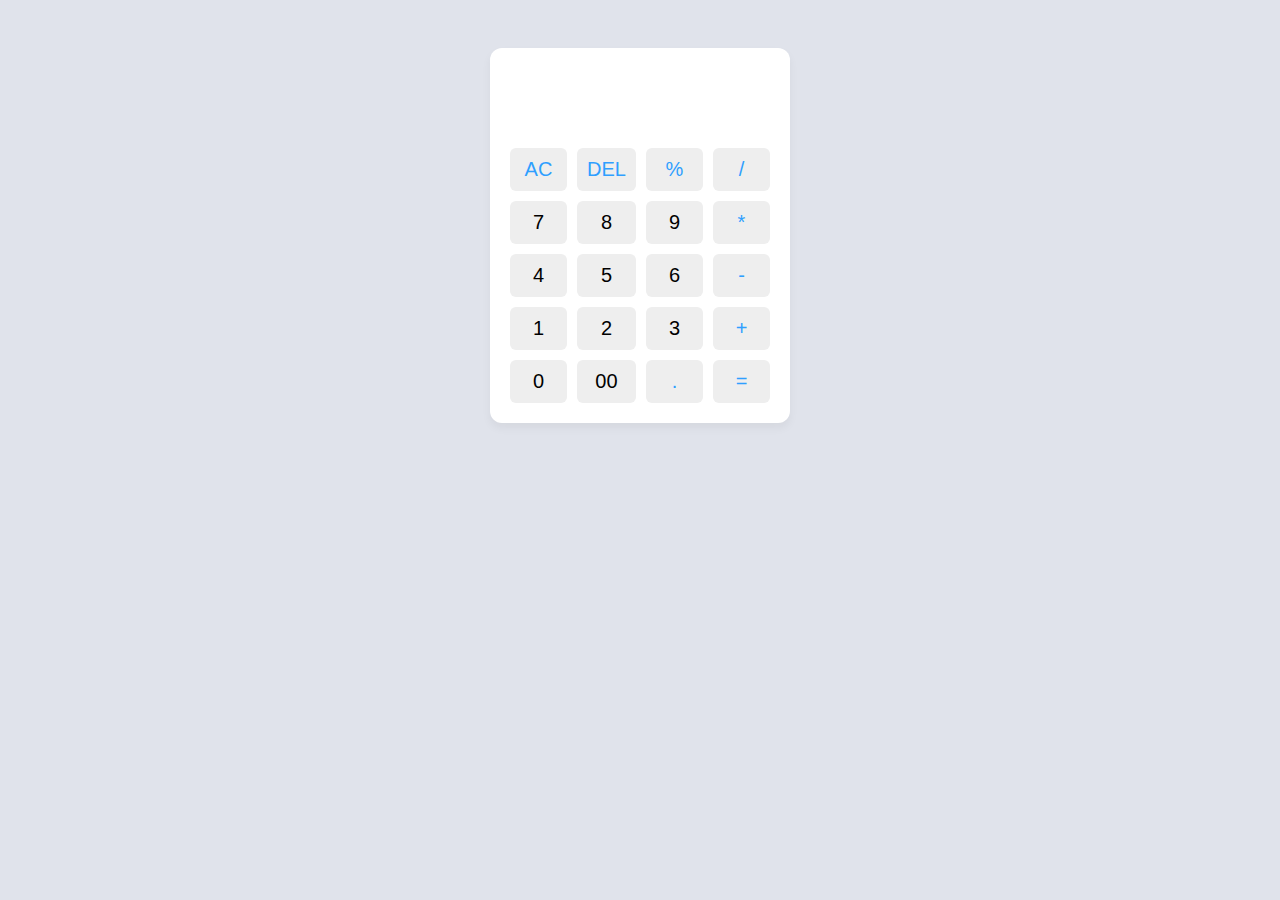
<file: CALCULATOR/index.html>
<!DOCTYPE html>
<html lang="en">
<head>
    <meta charset="UTF-8">
    <meta name="viewport" content="width=device-width, initial-scale=1.0">
    <title>CALCULATOR</title>
    <link rel="stylesheet" href="calc.css">
</head>
<body>
 

    <div class="container">
        <input type="text" class="display">

        <div class="buttons">
            <button class="operator" data-value="AC">AC</button>
            <button class="operator" data-value="DEL">DEL</button>
            <button class="operator" data-value="%">%</button>
            <button class="operator" data-value="/">/</button>

            <button data-value="7">7</button>
            <button data-value="8">8</button>
            <button data-value="9">9</button>
            <button class="operator" data-value="*">*</button>

            <button data-value="4">4</button>
            <button data-value="5">5</button>
            <button data-value="6">6</button>
            <button class="operator" data-value="-">-</button>

            <button data-value="1">1</button>
            <button data-value="2">2</button>
            <button data-value="3">3</button>
            <button class="operator" data-value="+">+</button>

            <button data-value="0">0</button>
            <button data-value="00">00</button>
            <button class="operator" data-value=".">.</button>
            <button class="operator" data-value="=">=</button>
        </div>
    </div>

 
    <script src="index.js"></script>
</body>
</html>
</file>
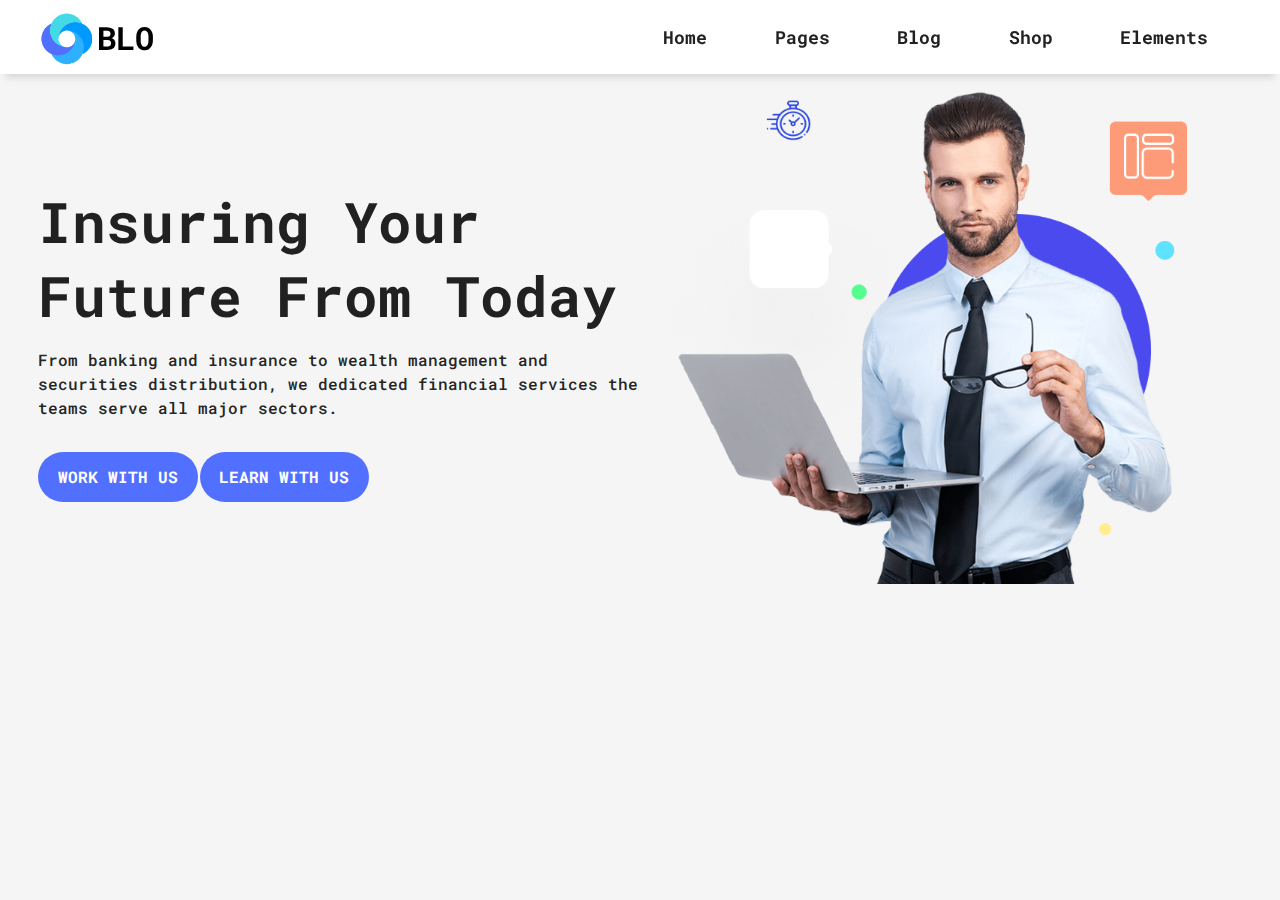
<file: LANDING PAGE/index.html>
<!DOCTYPE html>
<html lang="en">
<head>
    <meta charset="UTF-8">
    <meta name="viewport" content="width=device-width, initial-scale=1.0">
    <title>LANDING-PAGE</title>
    <link rel="stylesheet" href="land.css">
</head>
<body>
    
    <!-- HEADER SECTION  -->
    <header class="header" id="home"> 
        <a href="" class="logo">
            <img class="logo-img align-center" src="image/logo.png" alt="logo">
            <h2>BLO </h2> 
            
            
        </a> 
     
        <div class="navbar">  
            <div class="list">
                <a href="#home" title="Home" class="home act">
                    Home
                </a>

                <a href="#work" title="Work" class="work act" >
                    Pages
                </a>

                <a href="#contact" title="Contact" class="contact act">
                    Blog
                </a>

                <a href="#contact" title="Contact" class="contact act">
                    Shop
                </a>

                <a href="#contact" title="Contact" class="contact act">
                    Elements
                </a>

            </div> 
               <!-- connect nav -->
            <div class="links">  
                <a href="https://github.com/DegualDaniel" target="_blank"> <i class="fa-brands fa-github"></i></a>
                <a href="https://www.linkedin.com/in/daniel-degual-a4b172215" target="_blank"><i class="fa-brands fa-linkedin"></i></a>
                <a href="https://twitter.com/DegualDani?t=ULjzo8WXAid5bOVamVfZqQ&s=09" target="_blank"> <i class="fa-brands fa-x-twitter"></i></a> 
                <a href="https://gmail.com"><i class="fa-solid fa-envelope" target="_blank"></i></a> 
                <a href="#"> <i class="fa-brands fa-youtube"></i>  </a>
            </div>
        </div>
        <!-- MENU BUTTON -->
        <div class="menu">
            <div class="line1"></div>
            <div class="line2"></div>
            <div class="line3"></div>
        </div> 
    <!-- </nav>  --> 
 </header> 

            <!-- HERO SECTION -->
    <section class="sec1">
        <div class="cont1">

            <div class="content">
                <div class="cont1-head">
                    <h1>Insuring Your Future From Today</h1>
                </div>
                <div class="cont-text">
                    <p>From banking and insurance to wealth management and 
                        securities distribution, we dedicated financial services 
                        the teams serve all major sectors.
                    </p>
                </div>
                <div class="btn-cont">
                    <div class="btn1">
                        <p>WORK WITH US </p>
                    </div>
                    <div class="btn2">
                        <P>LEARN WITH US</P>
                    </div>
                </div>
            </div>

        </div>

        <div class="cont2">
            <div class="img-cont">
                <img src="image/Group 65.png" alt="hero-img">
            </div>
        </div>

    </section>













    <script src="land.js"></script>
</body>
</html>
</file>
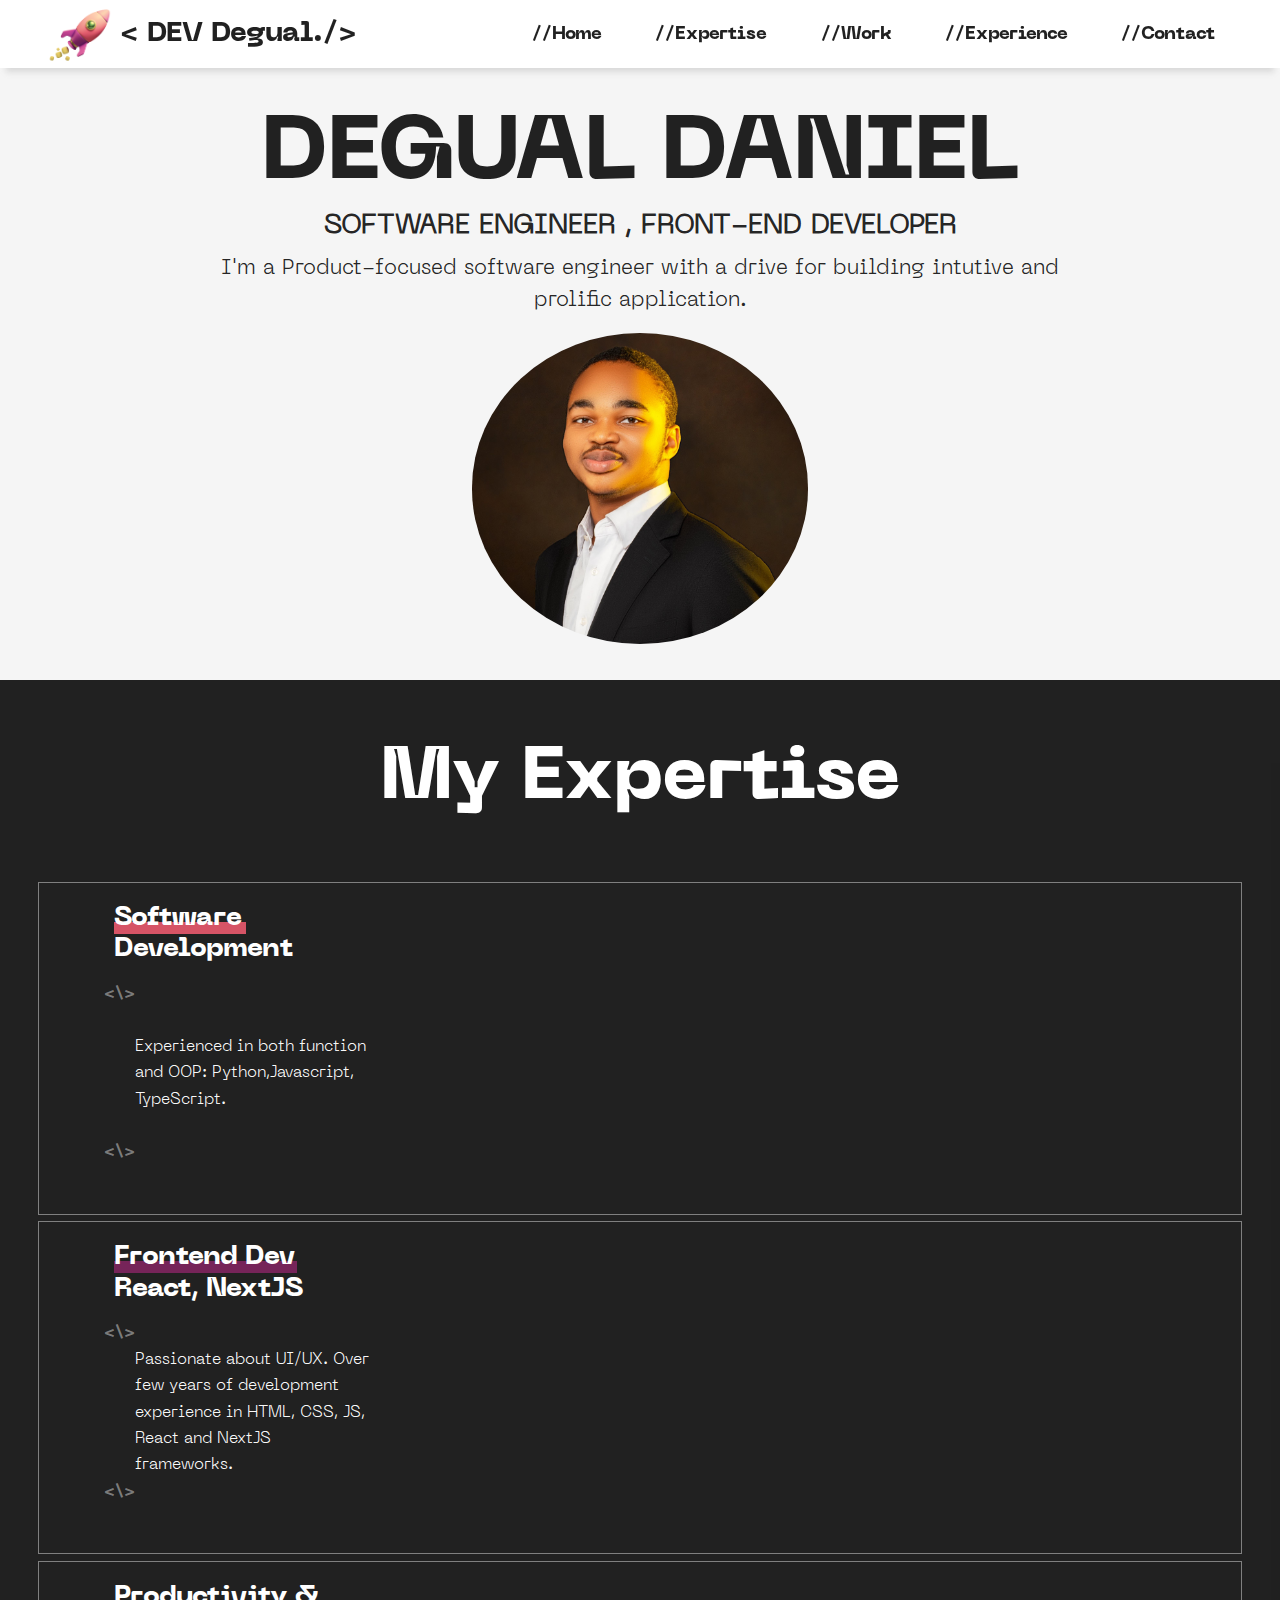
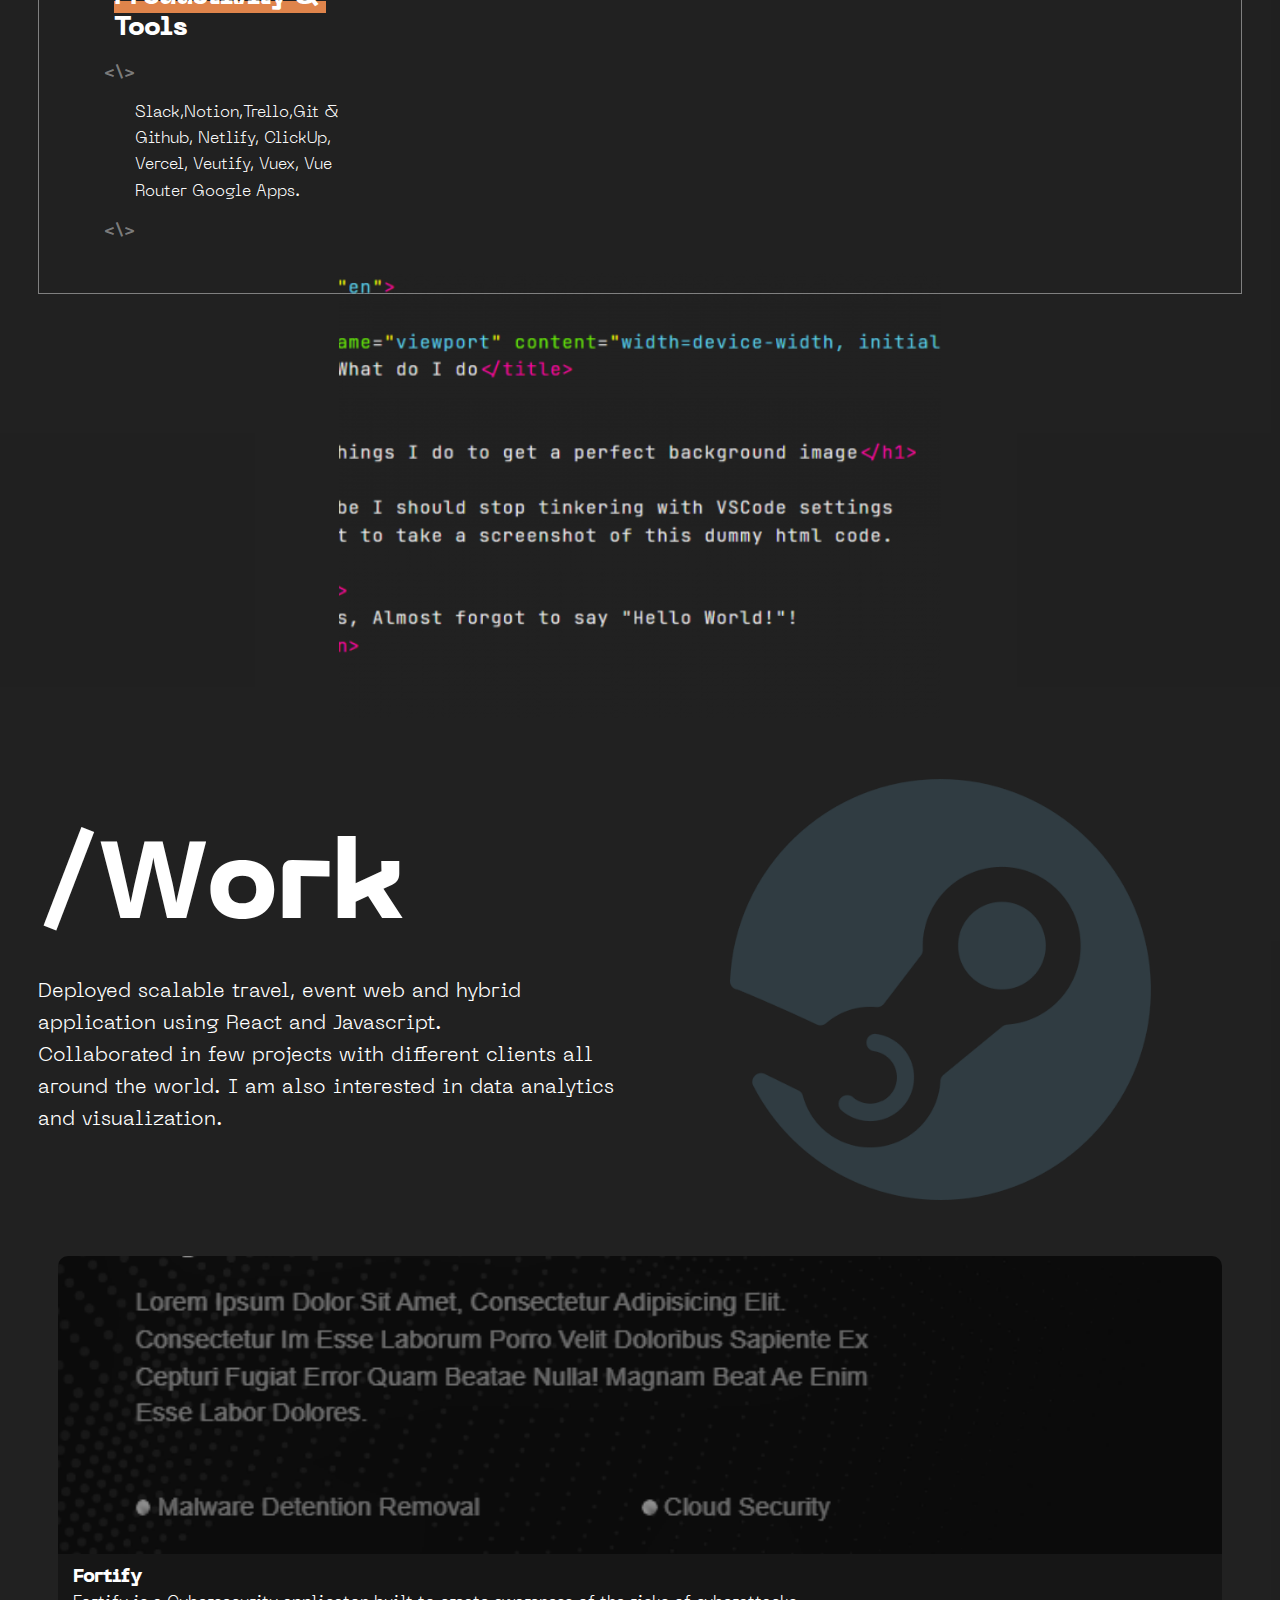
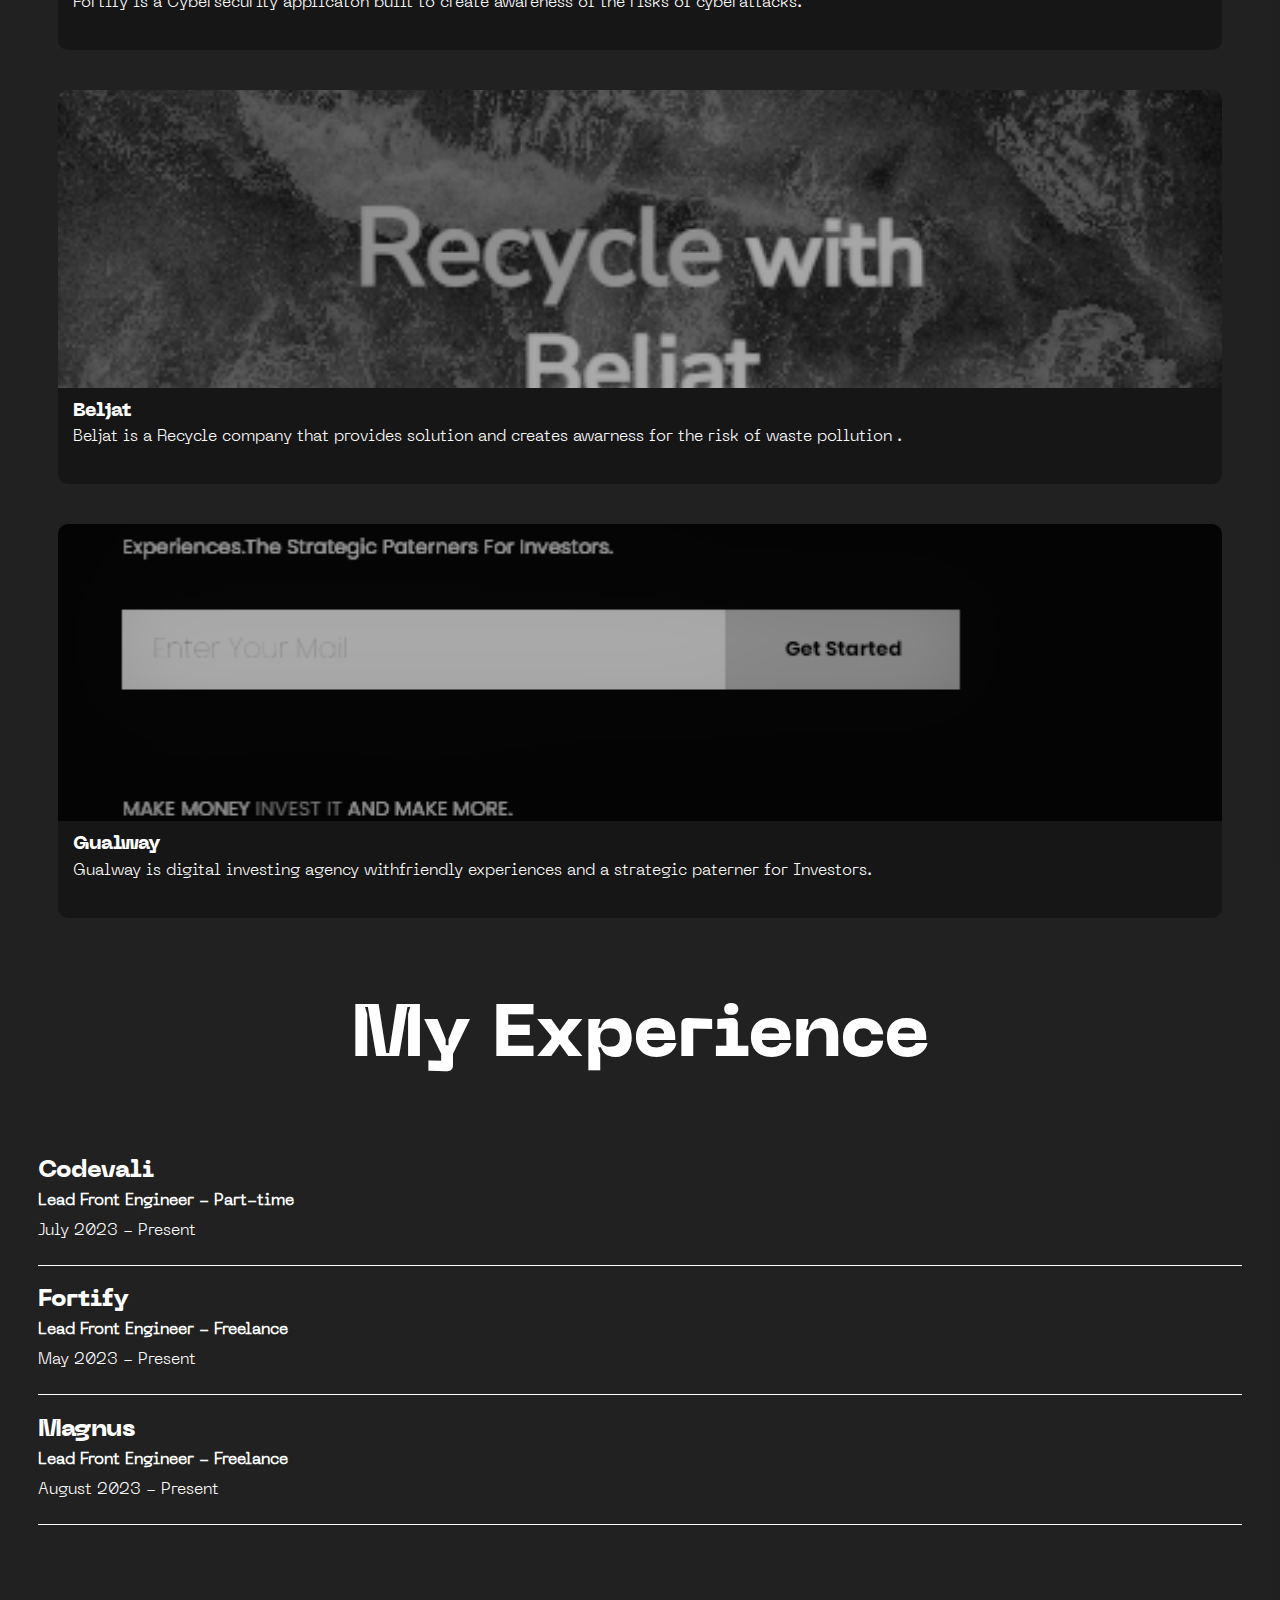
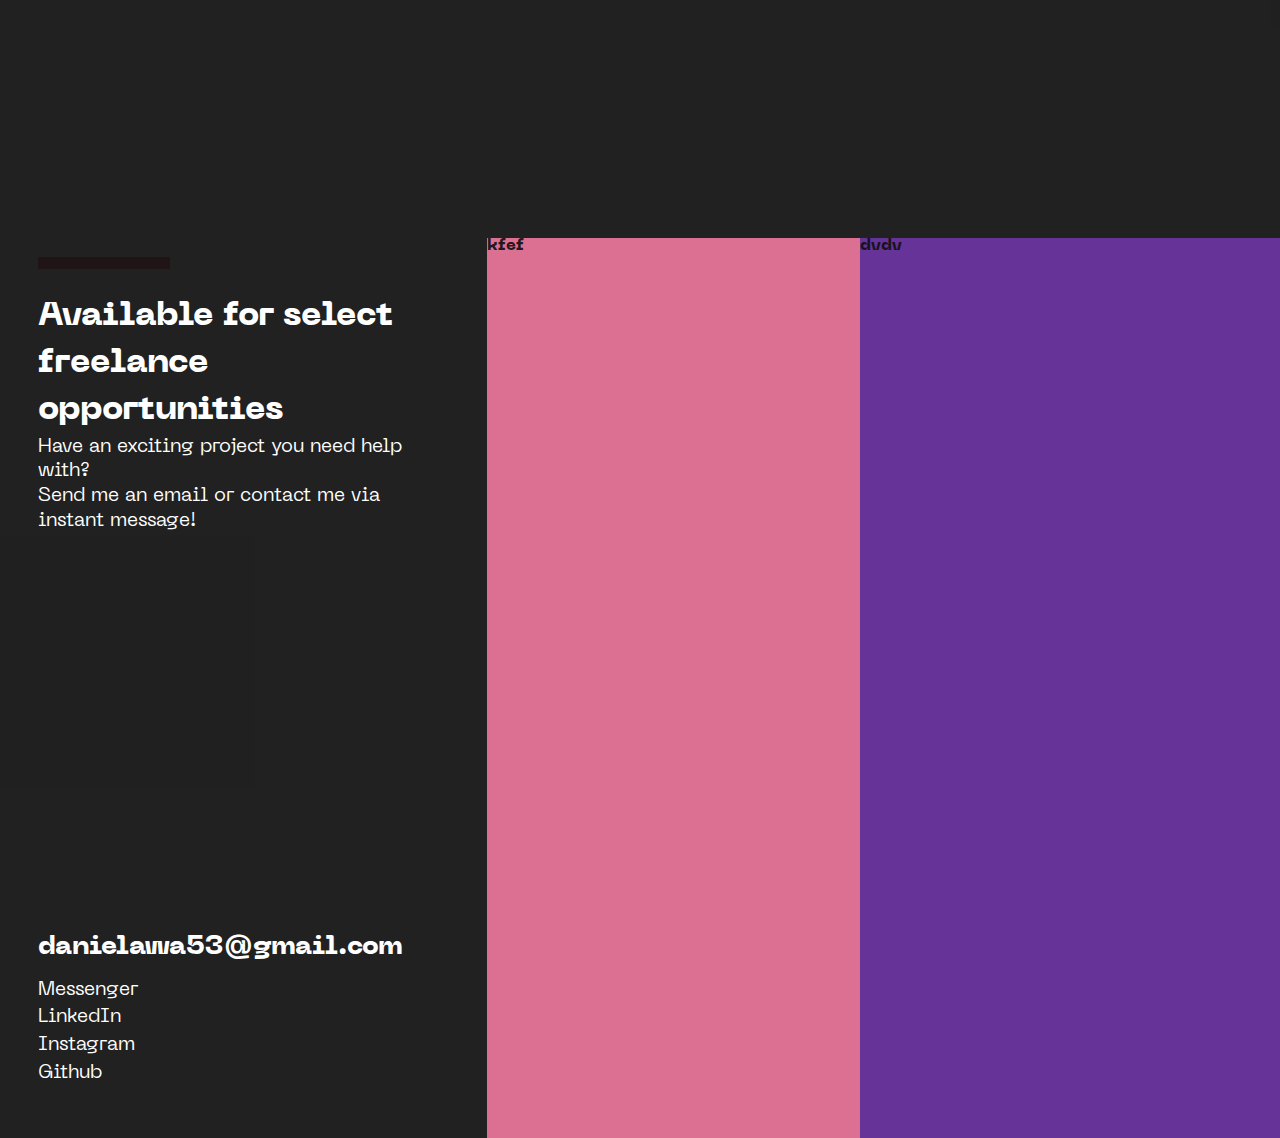
<file: PORTFOLIO/index.html>
<!DOCTYPE html>
<html lang="en">
<head>
    <meta charset="UTF-8">
    <meta name="viewport" content="width=device-width, initial-scale=1.0">
    <title>PORTFOLIO</title>
    <link rel="stylesheet" href="portfolio.css">
        <!-- font awsome --> 
        <link rel="stylesheet" href="https://cdnjs.cloudflare.com/ajax/libs/font-awesome/6.4.2/css/all.min.css" integrity="sha512-z3gLpd7yknf1YoNbCzqRKc4qyor8gaKU1qmn+CShxbuBusANI9QpRohGBreCFkKxLhei6S9CQXFEbbKuqLg0DA==" crossorigin="anonymous" referrerpolicy="no-referrer" />
        <!--  --> 
</head>
<body>
   
  <!-- HEADER SECTION  -->
  <header class="header" id="home"> 
    <a href="" class="logo">
        <img class="logo-img align-center" src="image/logo.png" alt="logo">
        <!-- <h2>DEV Degual.<span>_</span></h2>   -->
        <h2> <  DEV Degual./> </h2> 
    </a> 
 
    <div class="navbar">  
        <div class="list"> 
            <a href="#home" title="Home" class="home act">
                //Home
            </a>
            <a href="#expertise" title="Expertise" class="work act" >
                //Expertise
            </a>
            <a href="#work" title="Work" class="contact act">
                //Work
            </a>
            <a href="#experience" title="Experience" class="contact act">
                //Experience
            </a>

            <a href="#contact" title="Contact" class="contact act">
                //Contact
            </a>

        </div> 
           <!-- connect nav -->
        <div class="links">  
            <a href="https://github.com/DegualDaniel" target="_blank"> <i class="fa-brands fa-github"></i></a>
            <a href="https://www.linkedin.com/in/daniel-degual-a4b172215" target="_blank"><i class="fa-brands fa-linkedin"></i></a>
            <a href="https://twitter.com/DegualDani?t=ULjzo8WXAid5bOVamVfZqQ&s=09" target="_blank"> <i class="fa-brands fa-x-twitter"></i></a> 
            <a href="https://gmail.com"><i class="fa-solid fa-envelope" target="_blank"></i></a> 
            <a href="#"> <i class="fa-brands fa-youtube"></i>  </a>
        </div>
    </div>
    <!-- MENU BUTTON -->
    <div class="menu">
        <div class="line1"></div>
        <div class="line2"></div>
        <div class="line3"></div>
    </div> 
<!-- </nav>  --> 
</header> 

 <!-- *********HERO SECTION************ -->
 <div class="hero-section" id="home"> 
    <div class="hero-cont">
        <div class="hero-1" data-aos="fade-down" data-aos-duration="1500">
            <div class="hero-head">
                <h1>DEGUAL DANIEL</h1>
            </div>

            <div class="hero-text">
                <h3>
                    SOFTWARE ENGINEER , 
                    FRONT-END DEVELOPER
                </h3>
                <p> 
                     I'm a Product-focused software engineer  with a 
                     drive for  building intutive and prolific application.   
                </p>
            </div> 
            <div class="img-cont">
                <div class="hero-img">
                    <img src="image/Gual.jpg" alt="hero-img">
                </div>
            </div>
            <!-- *************************LINKS*************************88 -->
            <div class="hero-link">
                <div>
                    <a href="https://github.com/DegualDaniel" target="_blank"><i class="fa-brands fa-github"></i></a>
                </div>
                <div>
                    <a href="https://www.linkedin.com/in/daniel-degual-a4b172215" target="_blank"><i class="fa-brands fa-linkedin"></i></a>
                </div>
                <div>
                    <a href="https://twitter.com/DegualDani?t=ULjzo8WXAid5bOVamVfZqQ&s=09" target="_blank"> <i class="fa-brands fa-x-twitter"></i></a> 
                </div>
                <div> 
                    <a href="https://gmail.com"><i class="fa-solid fa-envelope" target="_blank"></i></a> 
                </div>
                <div>
                    <a href="#"> <i class="fa-brands fa-youtube"></i>  </a>
                </div>
            </div>

        </div>   
    </div> 
 </div>


  <!-- *********EXPERTISE SECTION************ -->
  <div class="tech-section" id="expertise">

    <div class="tech-head-cnt"> 
            <div class="tech-head2">
                <h1>My Expertise</h1>
            </div> 
    </div>
    <!-- ********** -->

    
    <div class="stack-sec">

        <div class="tech-cont1">
            <div class="box">
                <div class="icn">
                    <a href="#"><i class="fa-solid fa-code-compare icnn" <i class="fa-solid fa-code-compare" style="color: #f0f4f9;"> </i> </a>
                </div> 
                <div class="software-box">
                    <h2>
                        <span>Software</span>    
                        Development
                    </h2>
                    <div class="liner"></div>
                </div>
            </div>
            <div class="box2">
                <div style="color: rgba(255, 255, 255, 0.432);">
                    <\>
 
                    <br> <br> <br>  <br><br> <br>
                    <\>
                </div>
                <div>
                    <h4>
                       
                            Experienced in both function and OOP: 
                            Python,Javascript, TypeScript.
                       
                    </h4>
                </div>
            </div>
        </div>

        <!-- ******************************* -->

        <div class="tech-cont1">
            <div class="box">
                <div class="icn">
                    <a href="#"> <i class="fa-brands fa-react" style="color: #f0f4f9;"> </i> </a>
                </div> 
                <div class="software-box">
                    <h2>
                        <span>Frontend Dev</span>    
                        React, NextJS
                    </h2>
                    <div class="liner-2"></div>
                </div>
            </div>
            <div class="box2">
                <div style="color: rgba(255, 255, 255, 0.432);">
                    <\>
 
                    <br> <br> <br>  <br> <br><br>
                    <\>
                </div>
                <div>
                    <h4>
                       
                        Passionate about UI/UX. Over few years of development 
                        experience in HTML, CSS, JS, React and NextJS frameworks.
                       
                    </h4>
                </div>
            </div>
        </div>





        <!-- ******************************* -->

        <div class="tech-cont1">
            <div class="box">
                <div class="icn">
                    <a href="#"><i class="fa-solid fa-arrow-up-right-dots" style="color: #f0f4f9;"> </i> </a>
                </div> 
                <div class="software-box">
                    <h2>
                        <span>Productivity &</span>    
                         Tools
                    </h2>
                    <div class="liner-3"></div>
                </div>
            </div>
            <div class="box2">
                <div style="color: rgba(255, 255, 255, 0.432);">
                    <\>
 
                    <br> <br> <br>  <br> <br><br>
                    <\>
                </div>
                <div>
                    <h4>
                       
                          Slack,Notion,Trello,Git & Github, Netlify,
                          ClickUp, Vercel, Veutify, Vuex, Vue Router Google Apps.
                       
                    </h4>
                </div>
            </div>
        </div>  

</div>  
    <div class="bg-overlap">
        <!-- <img src="image/bg1.webp" alt="background"> -->
    </div>


</div>

    <!-- ******************WORK-SECTION**************** -->
    <div class="work-section" id="work">
        <div class="work-head" data-aos="fade-down" data-aos-duration="1500"> 
            <div class="work-head1">
                <h1>/<span>W</span>ork</h1> 
                <!-- <div class="wk-head-txt"></div> -->
                <div class="work-text"> 
                    <p>
                        Deployed scalable travel, event  web and hybrid  application using React and Javascript.<br>
                        Collaborated in few projects with different clients all around the world. 
                        I am also interested in data analytics and visualization.
                    </p>
                </div>
            </div>
            <div class="work-head2">
                <div class="work-img">
                    <img src="image/wok.png" alt="">
                </div>
            </div>
        </div> 
 

                <!-- *************PROJECT****************** -->

            <div class="project">

                <div class="pro-cont1">   
                        
                        <a class="portfolio-pic  pic" href="https://fortiffy.netlify.app/" title="" target="_blank">  </a> 

                        <div class="about">
                            <div>
                                <h3>Fortify</h3>
                                <p> Fortify is a Cybersecurity applicaton built to create awareness
                                    of the risks of cyberattacks. 
                                </p>
                            </div>
                            
                        </div>   
  
                </div>
                <!-- ************************* -->
                <div class="pro-cont1">   
                        
                    <a class="portfolio-pic2 pic" href="https://degual.netlify.app/" title="" target="_blank">  </a> 

                    <div class="about">
                        <div>
                            <h3>Beljat</h3>
                            <p> Beljat is a Recycle company that provides solution and creates 
                                awarness for the risk of  waste pollution .
                            </p>
                        </div>
                        
                    </div>   

                </div>

                            <!-- ************************* -->
                <div class="pro-cont1">   
                        
                    <a class="portfolio-pic3  pic" href="https://gualway.netlify.app/" title="" target="_blank">  </a> 

                    <div class="about">
                        <div>
                            <h3>Gualway</h3>
                            <p> Gualway is  digital investing agency withfriendly experiences and a
                                strategic paterner for Investors.
                            </p>
                        </div>
                        
                </div>   

            </div>
            </div> 
    </div>

            <!-- ************EXPERIENCE************* -->
        <div class="experience-sec" id="experience">
            <div class="tech-head-cnt"> 
                <div class="tech-head2">
                    <h1>My Experience</h1>
                </div> 
        </div>
        <!-- ********** -->

        <div class="exp-cont">

            <div class="exp-one">
                <h2>Codevali</h2>
                <h3>Lead Front  Engineer - Part-time</h3>
                <p>July 2023 - Present</p>
            </div>

            <div class="exp-two">
                <h2>Fortify</h2>
                <h3>Lead Front Engineer - Freelance</h3>
                <p>May 2023 - Present</p>
            </div>

            <div class="exp-three">
                <h2>Magnus</h2>
                <h3>Lead Front Engineer - Freelance</h3>
                <p>August 2023 - Present</p>
            </div>
        </div> 

        </div>





        <footer id="contact">
            <div class="contact1">
                <div class="slide1">
                    <div class="slide1-head">
                        <h1>Available for select freelance opportunities</h1>
                    </div>
    
                    <div class="slide1-text">
                        <h2>
                            Have an exciting project you need help with?<br>
                            Send me an email or contact me via instant message!
                        </h2>
                    </div>
                </div>
                <!--  -->
                <div class="slide2">
                    <div class="slide2-head">
                        <h1>
                            <a href="#">danielawa53@gmail.com</a>
                        </h1>
                        <div class="liner"></div>
                        
                    </div>


                    <div class="slide2-text">
                            <div>
                                <a href="#"><h2>Messenger</h2></a>
                        </div>
                            <div>
                                <a href="#"><h2>LinkedIn</h2></a>
                        </div>
                            <div>
                                <a href="#"><h2>Instagram</h2></a>
                        </div>
                            <div>
                                <a href="#"><h2>Github</h2></a>
                        </div>
                    </div>
                </div>
            </div>

            <div class="contact2">
                <div class="state1">
                    kfef
                </div>
                <div class="state2">
                    dvdv
                </div>
            </div>
        </footer>

    



























<div class="cursor"></div> 
    <script>
        const cursor = document.querySelector('.cursor');
        document.addEventListener('mousemove', function(e){
                cursor.style.left = e.pageX + 'px';
                cursor.style.right = e.pageY + 'px';
        })
    </script>
    <script src="portfolio.js"></script>
</body>
</html>
</file>
<file: CALCULATOR/calc.css>
*{
    margin: 0;
    box-sizing: border-box;
    border: none;
    outline: none;
    text-decoration: none; 
    transition: .2s linear;   
}
body{
    background-color: whitesmoke;
    min-height: 100vh;
    align-items: center;
    justify-content: center;
    background-color: #e0e3eb;
    padding: 3rem 0;
}
.container{
    position: relative;
    max-width: 300px;
    width: 100%;
    border-radius: 12px;
    padding:  10px 20px 20px;
    background: #fff;
    /* background: rebeccapurple; */
    box-shadow:  0 5px 10px rgba(0, 0, 0, 0.05);
    margin: 0 auto;
}
.display{
    width: 100%;
    height: 80px;
    border: none;
    text-align: center;
    margin-bottom: 10px;
    font-size: 25px;
    color: #000e1a;
    pointer-events: none;
}
.buttons{
    display: grid;
    grid-gap: 10px;
    grid-template-columns: repeat(4, 1fr);
}
.buttons button{
    padding:10px;
    border-radius: 6px;
    border: none;
    font-size: 20px;
    cursor: pointer;
    background-color: #eee;
    /* font-weight: bold; */
}
.buttons button:active{
    transform: scale(0.99); 
}
.operator{
    color: #2f9fff;
}
</file>
<file: LANDING PAGE/land.css>
@import url('https://fonts.googleapis.com/css2?family=Roboto+Mono:ital,wght@0,400;0,700;1,500;1,700&display=swap');


/* nuito  */
@import url('https://fonts.googleapis.com/css2?family=Nunito:ital,wght@0,300;0,400;0,600;0,700;0,800;1,200;1,400;1,600&family=Roboto+Mono:ital,wght@0,400;0,700;1,500;1,700&display=swap');



:root{
    --color: rgba(17, 17, 17, 0.932);
  }

*{
    margin: 0;
    padding: 0;
    box-sizing: border-box;
    border: none;
    outline: none;
    text-decoration: none; 
    transition: .2s linear;  
    color:var(--color); 
  }
  html{ 
    scroll-padding-top: 9rem;
    scroll-behavior: smooth;
  }
  html::-webkit-scrollbar{
    width: .4rem;
  }
  html::-webkit-scrollbar-track{
    background: transparent;
  }
  html::-webkit-scrollbar-thumb{ 
    background-color: black;
    border-radius: 5rem;
  } 
  body{ 
    background: whitesmoke; 
    color: var(--color); 
    transition: .2s linear; 
    /* font-family: 'Nunito', sans-serif;  */
    font-family: 'Roboto Mono', monospace;
    
  }
  
 /* HEADER */
header{
    width: 100%;
    position: fixed; 
    background:white;   
    display: flex;
    align-items: center;
    justify-content: space-between;  
    padding: 0 3%; 
    top: 0; left: 0; right: 0;
    z-index: 1000;  
    transition: .5s ease-in-out;   
    box-shadow: 0 10px 6px -6px #9999994d;

}   
.logo-img{
    width: 35%;
}
.logo-img:hover{ 
    transform: scale(1.1);
}
.logo{
    z-index: 1000;
    display: flex;
    align-items: center; 
    gap: 2px;
    /* width: 20%; */
} 
.logo h2{ 
    /* color: white; */
    color: #000;
    /* font-size: 3rem; */
    /* font-family: Inter;  */
    font-size: 2rem; 
    font-style: normal;
    /* font-weight: 1500; */
    font-weight: bold;
    line-height: normal;
} 
.logo span{
    font-size: 1rem;
}
.navbar{
    display: flex; 
    align-items: center;  
    padding: 0; 
    border-block: none;
    border-right: none;    
    width: 40%; 

}  
.list{ 
    width: 100%;
    margin: 0 auto;
    display: flex; 
    align-items: center; 
    justify-content: end; 
}
.list a{ 
    font-size: 1.1rem; 
    font-style: normal;
    font-weight: 800;
    line-height: normal;
    border-right: none;
    border-block: none;
    padding: 1.6rem 7%;
    /* border-left:  1px solid var(--color); */
}  
.list a:hover{
    background: rgb(82,112,255);
    background: radial-gradient(circle, rgb(82,112,255) 0%, rgb(82,112,255) 100%);
    /* background:#2FACED; */
    /* background: radial-gradient(circle, rgb(88,170,231) 0%, rgb(88,170,231) 100%); */
    color: white;
    border: none;
    cursor: pointer; 
} 
/* HAMBURGER MENU */ 
.fa-brands{
    color: var(--color);
}
 .links{
    display: none;
 }  
 .menu{
    display: none; 
    transition: .5s ease-in-out;   
}
.menu div{
    width: 25px;
    height: 3px;    
    background-color:var(--color);
    margin-top: 3px ; 
} 

    /* *******************HERO SECTION******************** */
.sec1{
    /* background-color: red; */
    width: 100%;
    min-height: 89.7vh;
    display: grid;
    grid-template-columns: repeat(2,1fr);
    padding: 0 3%;
    position: relative;
    top: 4rem;

}
.cont1{
    width: 100%;
    padding: 4.5rem 0;
    /* pos */

}
.content{
    /* background-color: green; */
    width: 100%;
    /* height: 50vh; */
    display: flex;
    flex-direction: column;
    align-content: center;
    justify-content: space-between;
    margin: 3rem auto;
}
.cont1 h1{
    font-size: 3.5rem;
    font-weight: bold;
}
.cont-text{
    margin-top: 1rem; 
}
.cont1 p{
    font-size: 1rem;
    font-weight: 530;
    line-height: 1.5rem;
    /* */
}
.btn-cont{
    display: flex;
    /* background-color: palevioletred; */
    width: 55%;
    justify-content: space-between;
    font-weight: bold;
    margin-top:2rem ;

}
.btn-cont div{ 
    padding: .8rem 6%;
    border-radius: 40px;
    background: rgb(82,112,255);
    /* background: radial-gradient(circle, rgb(82,112,255) 0%, rgb(82,112,255) 100%); */
}
.btn-cont p{
    color: white;
    font-weight: bold;
}
.btn1:hover{
    transform: scale(1.1);
    cursor: pointer;
}
.btn2:hover{
    transform: scale(1.1); 
    cursor: pointer;
}







.cont2{  
}
.img-cont{
    width: 91%;
    padding-top: 1.6rem;
    /* margin: 2rem 0; */
}
.img-cont img{
    width: 100%;
}































/* // MEDIA QUERY MEDIUM SCREEN */
@media screen and (max-width:900px) {
    .header{
        padding: 1rem 3%; 
        border: none;
        width: 100%;
    }   
    .menu{
        display: block;
    } 
    .links{ 
        display: block;
        padding: 1rem 0;
        border-top: 1px solid var(--border-hover);
        margin-top: 1rem;
        width: 90%;
        position: absolute;
        bottom: 4rem; 
     }
     .links a {
        margin-right: 1rem;
        font-size: 2rem; 
     } 


    /* *******************HERO SECTION******************** */
    .sec1{ 
        display: grid;
        grid-template-columns: 1fr ; 
        top: 4rem;
    
    }
    .cont1{ 
        padding: 0rem 0; 
    
    }
 

    .cont2{  
        background-color: yellowgreen;
    }
    .img-cont{ 
        padding-top: 1rem; 
    } 




} 
@media screen and (max-width:900px) { 
    .header{ 
        background-repeat: no-repeat; 
        background-size: contain; 
    }
    .menu{
        display: inline-block;
        transition: .5s ease-in-out;  
        z-index: 1000;
    } 
    .navbar{
        margin: 0 auto;  
        position: absolute;
        right: 0;
        width: 70%;
        display: flex;
        flex-direction: column;
        padding-top: 4rem;
        height: 100vh; 
        top: 0;
        align-items: center; 
        border: none;  
        background: rgb(82,112,255);
        background: radial-gradient(circle, rgb(82,112,255) 0%, rgb(82,112,255) 100%);
        background-position: center; 
        background-size: auto;
        background-repeat: no-repeat;
        transition: transform 0.5s ease-in;
        transform: translateX(100%);
        z-index: 1000; 
    }
    .list{ 
        width: 100%;
        display: flex;
        flex-direction: column; 
        align-items: start; 
        
    }
    .list a{
        font-size: 2.5rem;
        border: none; 
     }
    .list a:hover{ 
        color: white; 
        cursor: pointer;
        background: none;  
    } 
} 
/* MEDIA QUERY FOR SMALLER SCREEN */
 
@media screen and (max-width:410px) {  
.navbar{
    width: 100%;
}
.navi a{ 
    font-size: 3rem;  
} 

.btn-cont{
    /* display: flex; */
    /* background-color: palevioletred; */
    width: 100%;
    /* justify-content: space-between; */
    /* font-weight: bold; */
    /* margin-top:2rem ; */

}
 
}  
.nav-active{
    transform: translateX(0%);
    transition: .5s ease-in-out;
}
.toggle .line1{ 
    transition: .5s ease-in-out; 
       transform: rotate(-45deg) translate(-2px,4px);
   
}
.toggle .line2{ 
       transition: .5s ease-in-out; 
       opacity: 0;
   
}
.toggle .line3{
       transition: .5s ease-in-out; 
       transform: rotate(45deg)  translate(-4px,-7px) ;
}
</file>
<file: PORTFOLIO/portfolio.css>
/* DOWNLOADED FONT */
@font-face{
    font-family: 'font';
    src: url('font/NeueMachina-Ultrabold.otf'); 
}
@font-face{
    font-family: 'fonty';  
    src: url('font/NeueMachina-Light.otf');
}
@font-face{
    font-family: 'fontty'; 
    src: url('font/NeueMachina-Regular.otf'); 
} 
:root{
    --color: rgba(17, 17, 17, 0.932);
  } 
*{
    margin: 0;
    padding: 0;
    box-sizing: border-box;
    border: none;
    outline: none;
    text-decoration: none; 
    transition: .2s linear;  
    color:var(--color); 
  }
  html{ 
    scroll-padding-top: 9rem;
    scroll-behavior: smooth;
  }
  html::-webkit-scrollbar{
    width: .4rem;
  }
  html::-webkit-scrollbar-track{
    background: transparent;
  }
  html::-webkit-scrollbar-thumb{ 
    background-color: black;
    border-radius: 5rem;
  } 
  body{  
    /* background-color:radial-gradient(circle,rgb(235,137,166) 0%,rgb(108,33,82)  100%);  */
    background: whitesmoke;  
    font-family: 'font';
    transition: .2s linear;   
    
  }
  /* .cursor{
    top: 0;
    left: 0;
    position: fixed;
    width: 20px;
    height: 20px;
    border-radius: 50%;
    background: red;
    transition: 0.1s;
    transform: translate(-50%,-50%);
    pointer-events: none;
    mix-blend-mode: difference;
  }
  */
 /* HEADER */
header{
    width: 100%;
    position: fixed; 
    background:white;   
    display: flex;
    align-items: center;
    justify-content: space-between;  
    padding: 0 3%; 
    top: 0; left: 0; right: 0;
    z-index: 1000;  
    transition: .5s ease-in-out;   
    box-shadow: 0 10px 6px -6px #9999994d;

}   
.logo-img{
    width: 15%;
}
.logo-img:hover{ 
    transform: scale(1.1);
}
.logo{
    z-index: 1000;
    display: flex;
    align-items: center; 
    gap: 1px; 
} 
.logo h2{  
    /* color: #000;  */
    font-size: 1.7rem; 
    font-style: normal; 
    font-weight: bold;
    line-height: normal;
} 
.logo span{ 
    /* color: rgb(108,33,82); */
}
.logo h2:hover{ 
    color:radial-gradient(circle,rgb(235,137,166) 0%,rgb(201,108,51)  100%); 
    transition: .2s linear;  
    transform: scale(1.1);
}
.navbar{
    display: flex; 
    align-items: center;  
    padding: 0; 
    border-block: none;
    border-right: none;    
    width: 100%; 
    /* background-color: red; */

}  
.list{ 
    width: 100%;
    margin: 0 auto;
    display: flex; 
    align-items: center; 
    justify-content: end; 
}
.list a{ 
    font-size: 1.1rem; 
    font-style: normal;
    font-weight: 800;
    line-height: normal;
    border-right: none;
    border-block: none;
    padding: 1.6rem 4%;
    /* border-left:  1px solid var(--color); */
}  
.list a:hover{
    /* background: rgb(82,112,255); */
        background:radial-gradient(circle,rgba(17, 17, 17, 0.932) 0%, whitesmoke 100%); 
    /* background: radial-gradient(circle, rgb(82,112,255) 0%, rgb(82,112,255) 100%); */
    color: white;
    border: none;
    border-radius: 40px;
    cursor: pointer; 
    transition: .2s linear;  
} 

/* .list a:hover{
    border-bottom: 1px solid;
} */


/* HAMBURGER MENU */ 
.fa-brands{
    color: var(--color);
}
 .links{
    display: none;
 }  
 .menu{
    display: none; 
    transition: .5s ease-in-out;   
}
.menu div{
    width: 25px;
    height: 3px;    
    background-color:var(--color);
    margin-top: 3px ; 
} 











/* ^^^^^^^^^^^^^^^^^^^^^^^HERO SECTION^^^^^^^^^^^^^^^^^^^^^^^^ */
.hero-section{   
    position: relative;
    top: 5rem; 
    width: 100%; 
    padding: 0 3%;
    /* min-height: 115vh; */
}
.hero-cont{ 
    /* display: grid; */
    /* grid-template-columns: repeat(2,1fr); */
    padding-top: 1rem;
}
.hero-1{ 
    width: 70%; 
    margin: 1rem auto;
    /* background-color: rebeccapurple; */
}
.hero-head h1{
    text-align: center;
    font-size: clamp(3rem,7vw,7rem); 
}
.hero-text{ 
    /* width: 93%; */
    margin-top: .7rem;
    text-align:center;
}
.hero-text h3{ 
    font-family: 'fonty';
    font-size: clamp(1.7rem,2vw,1.3rem);
    line-height: 2rem; 
}
.hero-text p{ 
    font-family: 'fonty';
    font-size: clamp(1rem,2vw,1.3rem);
    line-height: 2rem; 
    margin-top: .7rem;
}
.img-cont{
    width: 50%;
    margin: 1rem auto;
}
.hero-img{
    width: 80%;
    margin: 0 auto;
}
.img-cont img{
    width: 100%;

    border-radius: 100%;
    /* border-radius: 500px; */
}
.img-cont img:hover{
    transform: scale(1.05);
}



/* *******************HERO-LINK******************** */
.hero-link{
    /* background-color: rebeccapurple; */
    width: 40%;
    margin: 0 auto;
    display: flex;
    align-content: center;
    justify-content: space-between;
}
.hero-link div{
    /* background-color: red; */
    width: 100%;
    font-size: 2rem;
    /* color: blue; */
    /* align-items: center; */
}
 

/* *********EXPERTISE SECTION************  */
.tech-section{
    width: 100%;
    min-height: 100vh; 
    position: relative;
    top: 5rem; 
    padding: 0 3%;
    background-color:rgba(17, 17, 17, 0.932);
    /* background: white url(/image/nav-bg3.png); */
    /* background-repeat: no-repeat; 
    background-size: contain;
    background-position: top; */
    z-index: 100;
}
.bg-overlap{
    position: relative; 
    top: -28px; 
    height: 50vh;
    width: 50%;
    margin: 0 auto;
    background-image:url(image/bg1.webp);
    background-repeat: no-repeat; 
    background-size: cover;
    background-position: center;
    /* z-index: 100; */


}
.bg-overlap img{
 width: 100%;
    
}
.tech-head-cnt{
    width: 100%;
    text-align: center;
    padding: 4rem 0 ;
    font-size: clamp(2.3rem,1vw,2rem); 
    color: white;
    z-index: 1000;
}
.tech-head-cnt h1 { 
    /* font-size: clamp(2.3rem,1vw,2rem);  */
    color: white;
}
.stack-sec{
    display: grid;
    grid-template-columns: repeat(3,1fr);
    align-items: center;
    width: 86%;
    margin: 0 auto;
    border: 2px solid rgba(255, 255, 255, 0.432);
    /* background-color: red; */
}
.tech-cont1{
     border: 1px solid rgba(255, 255, 255, 0.432);
    /* background-color: yellow; */
    /* width: 100%; */
    padding: 40px 30px 40px 30px;
    line-height: 26.4px;
    height: 333.109px;
    width: 366.297px;
    margin: 0 auto;
    background-position: 0% 0%;
}
.box{
    display: flex;
    align-items: center;
    justify-content: space-between;
    /* background-color: red; */
    height: 62.375px;
    width: 302.297px;
    padding: 0 0 40px 35px;
    color: white;
}
.box h2{
    color: white;
    font-size: 26px;
    line-height:31.2px ;
    font-weight: 600;
    /* z-index: 100; */
}
.box h2 span{
    color: white;
    z-index: 1000; 
}
.software-box{
    position: relative;
    z-index: 100; 
}
.liner{
    position: absolute;
    top: 19px;
    width: 132px;
    height: 12px;
    z-index: -1;
    background-color:rgb(214,84,102);
}
.liner-2{
    position: absolute;
    top: 19px;
    width: 183px;
    height: 12px;
    z-index: -1;
    background-color:rgb(118,36,89);
}
.liner-3{
    position: absolute;
    width: 212px;
    top: 19px;
    height: 12px;
    z-index: -1;
    background-color:rgb(223,132,75);
} 
.icn a{ 
    padding: 0 10px 0 0 ;
    font-size: 2rem; 
}
.box2{
    width:302.297px ;
    height: 144.344px;
    display: block;
    padding: 0 0 0 35px;
    color: white;
    /* background-color: rebeccapurple; */
    display: flex;
    align-items: center;
    margin-top: 1rem;

}
.box2 div{
    color: white;
}
.box2 h4{
    color: rgba(255, 255, 255, 0.986);
    font-size: 16px;
    font-family: fonty;
    font-weight: 550;
}
/* ///////////WORK-SECTION////////////// */
.work-section{
    background-color:rgba(17, 17, 17, 0.932);
    width: 100%;
    min-height: 100vh; 
    position: relative; 
    padding: 0 3%;
    top: 5rem; 
    z-index: 100;
 
}
.work-head{  
    display: grid;
    grid-template-columns: repeat(2, 1fr);
    align-items: center;
} 
.work-head1 h1{ 
    font-size: clamp(7rem,5vw,8rem);
    color: white;
}
.work-head span{
    font-family: Arial, Helvetica, sans-serif;
    color: white;
  
}  
.work-text{ 
    padding: 2rem 0;
}
.work-text p{
    font-size: 20px;
    font-family: fonty;
    color: white;
    line-height: 2rem; 
}
.work-head2{
    padding: 2rem 0;
}
.work-img{
    width: 70%;
    margin: 0 auto;
}
.work-img img{
    width: 100%;
    /* border-radius: 10%; */
}
/* *****************PROJECT************************ */
.project{
    display: grid;
    grid-template-columns: repeat(3, 1fr);
    align-items: center;
    /* background-color: yellow; */
}

.pro-cont1{
    /* border: 1px solid rgba(255, 255, 255, 0.432); */
    padding: 20px 20px;
   /* background-color: rgb(65, 223, 33); */
   /* width: 100%; */
   /* padding: 40px 30px 40px 30px; */
   line-height: 26.4px;
   height: 433.797px;
   width: 420px;
   margin: 0 auto;
   background-position: 0% 0%;
   display: flex;
   flex-direction: column;
   /* border-radius: 900px; */
}
 
 

.portfolio-pic{
    /* background-color: purple; */
    width: 100%;
    height: 433.397px;
    background:url(image/p4.png);
    background-position: center;
    background-repeat: no-repeat;
    background-size: cover;
    margin: 0 auto;
    border-top-left-radius: 10px;
    border-top-right-radius: 10px;
}
.portfolio-pic2{
    /* background-color: purple; */
    width: 100%;
    height: 433.397px;
    background:url(image/p5.png);
    background-position: center;
    background-repeat: no-repeat;
    background-size: cover;
    margin: 0 auto;
    border-top-left-radius: 10px;
    border-top-right-radius: 10px;
}
.portfolio-pic3{
    /* background-color: purple; */
    width: 100%;
    height: 433.397px;
    background:url(image/p1.png);
    background-position: center;
    background-repeat: no-repeat;
    background-size: cover;
    margin: 0 auto;
    border-top-left-radius: 10px;
    border-top-right-radius: 10px;
}
.pro-cont1:hover{
    transform: scale(1.05);
}
.about{
    width: 100%;
    height: 130.797px;
    background-color:rgb(22, 22, 22) ;
    color: white;
    padding: 10px 15px ;
    border-bottom-left-radius: 10px;
    border-bottom-right-radius: 10px;
}
.about h3{
    color: white;
}
.about p{
    font-size: 16px;
    font-family: fonty;
    color: white;
}
/* ***********************EXPERIENCE************************ */
.experience-sec{
    background-color:rgba(17, 17, 17, 0.932);
    width: 100%;
    min-height: 100vh; 
    position: relative; 
    padding: 0 3%;
    top: 5rem; 
    z-index: 100;
}
.exp-cont h2{
    /* background-color: red; */
    color: white;
}
.exp-cont h3{
    /* background-color: red; */
    color: white;
    font-family: fonty;
    font-size:16px ;
 
}
.exp-cont p{ 
    color: white;
    font-family: fonty;
    font-size:16px ;
}
.exp-cont div{
    padding: 1.2rem 0;
    line-height: 30px;
    /* border-top: 1px solid white; */
}
.exp-one h2{ 
    color: white;
} 
.exp-two{
    color: white;
    border-block: 1px solid white;
}
.exp-three{
    border-bottom: 1px solid white;
}


/* CONTACT SECTION */
footer{
    background-color:rgba(17, 17, 17, 0.932);
    /* background-color: whitesmoke; */
    width: 100%;
    height: 100vh;
    position: relative;
    top: 5rem;
    display: flex; 
}
.contact1{
    /* background-color: rebeccapurple; */
    width: 40%;
    display: flex;
    flex-direction: column;
    padding: 3.5rem 3%;
    /* padding: 20px 20px; */
    /* align-items: center; */
    justify-content: space-between;
 

}
.slide1{
    /* background-color: green; */
    display: flex;
    flex-direction: column;
    align-items: center;
    justify-content: space-between;
    height: 200px;
    /* padding-left: 2rem; */
}
.slide1-head h1{
    color: white;
    font-size: 33px;
    font-family: 700;
    line-height: 47px;
}
.slide1-text h2{
    color: white;
    font-size: 19px;
    font-weight: 500;
    line-height: 24.7px;
    font-family: fontty;
}






.slide2{
    /* background-color: darkmagenta; */
    /* padding: 0; */
}
.slide2-head a{
    color: white;
    font-size: 26px;
    font-family: 700;
    line-height: 47px;
}
.slide2-text div{
    /* color: white; */
    /* font-size: 19px; */
    /* font-weight: 500; */
    /* line-height: 24.7px; */
    /* font-family: fontty; */
    padding-top: .6rem;
}
.slide2-text h2{
    color: white;
    font-size: 19px;
    font-weight: 500;
    /* line-height: 24.7px; */
    font-family: fontty;
    /* padding-top: .1rem; */
}
 
















.contact2{
    background-color: blue;
    display: grid;
    grid-template-columns: repeat(2,1fr);

}
.state1{
    background-color: palevioletred;
    /* width: 343px; */
    width: 100%;
}
.state2{
    background-color: rebeccapurple;
    width: 420px;
    /* width: 100%; */
}


 










































@media screen and (max-width:1350px) {
    /* *****EXPERTISE ******* */
    .stack-sec{
        /* display: grid; */
        grid-template-columns: 1fr;
        /* align-items: center; */
        width: 100%;
        /* margin: 0 auto; */
        border:none;
        /* background-color: red; */
    }
    .tech-cont1{
        border: 1px solid rgba(255, 255, 255, 0.432);
       /* background-color: yellow; */
       width: 100%;
       /* padding: 0 3%; */
       /* padding: 40px 30px 40px 30px; */
       line-height: 26.4px;
       height: 333.109px;
       /* width: 360.297px; */
       margin: .2rem auto;
       background-position: 0% 0%;
    }
            /* *****************PROJECT************************ */
.project{
    grid-template-columns: 1fr; 
    /* width: 100%; */
    /* background-color: yellow; */
}
.pro-cont1{
    width: 100%;
}
}


/* // MEDIA QUERY MEDIUM SCREEN */

@media screen and (max-width:1100px) {
    .logo h2{ 
    font-size: 1.2rem; 
    }

 
   
} 
@media screen and (max-width:900px) {
    .header{
        padding: 1rem 3%; 
        border: none;
        width: 100%;
    }   
    .menu{
        display: block;
    }  
    .links{ 
        display: block;
        padding: 1rem 0;
        border-top: 1px solid var(--border-hover);
        margin-top: 1rem;
        width: 90%;
        position: absolute;
        bottom: 2rem; 
     }
     .links a {
        margin-right: 1rem;
        font-size: 2rem; 
     } 
 
     

/* ^^^^^^^^^^^^^^^^^^^^^^^HERO SECTION^^^^^^^^^^^^^^^^^^^^^^^^ */
.hero-section{    
    /* min-height: 100vh; */
}
.hero-1{ 
    width: 80%;   
} 
.img-cont{
    width: 70%;
}
.hero-img{
    width: 80%;
}
/* *******************HERO-LINK******************** */
.hero-link{ 
    width: 60%; 
}
   /* ********EXPERTISE SECTION********* */
 
.tech-head-cnt{ 
    padding: 2rem 0 ;
    font-size: clamp(1.3rem,1vw,1rem); 
 
}
.bg-overlap{
    /* position: relative; */
    /* position: absolute; */
    /* top: 39px; */
    /* bottom: 1px; */
    top: -180px;
    background-size: contain;
    /* z-index: 1; */
    /* background-color: yellow; */
    width: 100%;
    /* margin: auto; */
    /* margin: 0 auto; */


}
   .stack-sec{
    /* display: grid; */
    grid-template-columns: 1fr;
    /* align-items: center; */
    width: 100%;
    /* margin: 0 auto; */
    border:none;
    /* background-color: red; */
}
.tech-cont1{
    border: 1px solid rgba(255, 255, 255, 0.432);
   /* background-color: yellow; */
   width: 100%;
   /* padding: 0 3%; */
   /* padding: 40px 30px 40px 30px; */
   line-height: 26.4px;
   height: 333.109px;
   /* width: 366.297px; */
   margin: .2rem auto;
   background-position: 0% 0%;
}

/* ///////////WORK-SECTION////////////// */
.work-section{
    /* background-color: red; */
    /* background-color:rgba(17, 17, 17, 0.932); */
    /* width: 100%; */
    /* min-height: 100vh;  */
    /* position: relative;  */
    /* padding: 0 3%; */
    top: 5rem; 
    /* z-index: 100; */
 
}
.work-head{  
    /* display: grid; */
    grid-template-columns:1fr;
    /* align-items: center; */
} 
.work-head1 h1{ 
    font-size: clamp(4rem,3vw,5rem);
    /* color: white; */
}
.work-text{ 
    padding: 1rem 0;
}
.work-head2{
    padding: 1rem 0;
}
 /* *****************PROJECT************************ */
.project{
    /* display: grid; */
    grid-template-columns:1fr;
    /* align-items: center; */
    /* background-color: yellow; */
}
.pro-cont1{
    /* border: 1px solid rgba(255, 255, 255, 0.432); */
    padding: 10px 10px;
   /* background-color: rgb(65, 223, 33); */
   /* width: 100%; */
   /* padding: 40px 30px 40px 30px; */
   line-height: 26.4px;
   height: 433.797px;
   /* background-color: green; */
   width: 100%;
   /* width: 420px; */
   margin: 0 auto;
   background-position: 0% 0%;
   display: flex;
   flex-direction: column;
   /* border-radius: 900px; */
}

















} 

@media screen and (max-width:900px) { 
    .header{ 
        /* background-repeat: no-repeat;  */
        /* background-size: contain;  */
    }
    .menu{
        display: inline-block;
        transition: .5s ease-in-out;  
        z-index: 1000;
    } 
    .navbar{
        margin: 0 auto;  
        position: absolute;
        /* right: 0; */
        left: 0;
        width: 70%;
        display: flex;
        flex-direction: column;
        padding-top: 3rem;
        height: 100vh; 
        top: 0;
        align-items: center; 
        border: none;  
        /* background: rgb(108,33,82); */
        background:radial-gradient(circle,rgb(201,108,51)0%,rgb(224,197,100) 100%); 
        background-position: center; 
        background-size: auto;
        background-repeat: no-repeat;
        transition: transform 0.5s ease-in;
        /* transform: translateX(100%); */
        transform: translateX(-100%);
        z-index: 1000; 
    }
    .list{ 
        width: 100%;
        display: flex;
        flex-direction: column; 
        align-items: start; 
        
    }
    .list a{
        font-size: 2.5rem;
        border: none; 
     }
    .list a:hover{ 
        color: white; 
        cursor: pointer;
        background: none;  
    } 
} 
/* MEDIA QUERY FOR SMALLER SCREEN */
 
@media screen and (max-width:410px) {  
.navbar{
    width: 100%;
}
.navi a{ 
    font-size: 3rem;  
} 

/* ^^^^^^^^^^^^HERO SECTION^^^^^^^^^^*/ 
.img-cont{
    width: 100%;
}
.hero-img{
    width: 90%;
}
/* *******************HERO-LINK******************** */
.hero-link{ 
    width: 100%; 
}
 
}  
.nav-active{
    transform: translateX(0%);
    transition: .5s ease-in-out;
}
.toggle .line1{ 
    transition: .5s ease-in-out; 
       transform: rotate(-45deg) translate(-2px,4px);
   
}
.toggle .line2{ 
       transition: .5s ease-in-out; 
       opacity: 0;
   
}
.toggle .line3{
       transition: .5s ease-in-out; 
       transform: rotate(45deg)  translate(-4px,-7px) ;
}
</file>
